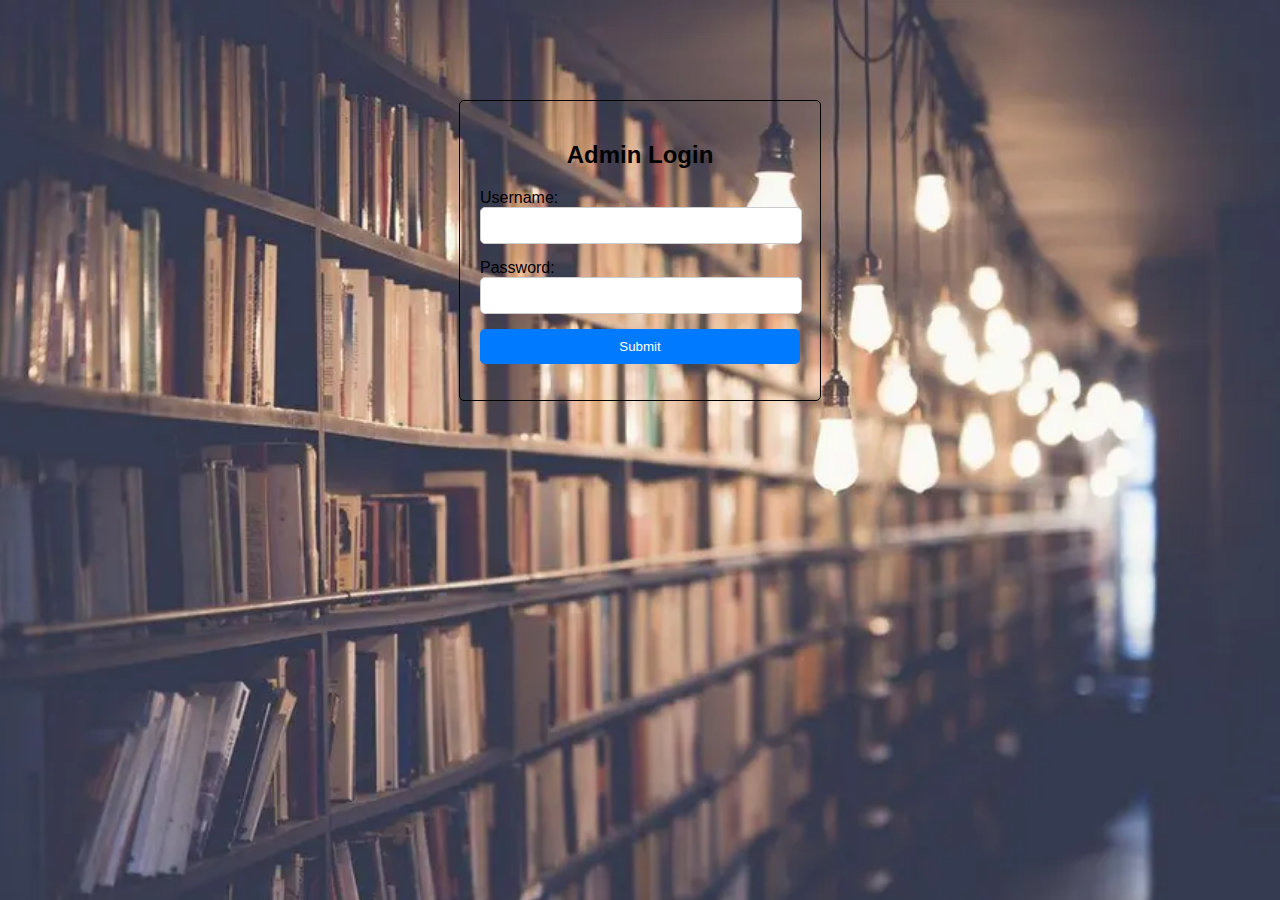
<file: Admin.html>
<!DOCTYPE html>
<html lang="en">
<head>
    <meta charset="UTF-8">
    <meta name="viewport" content="width=device-width, initial-scale=1.0">
    <title>Admin login</title>
</head>
 
    <style>
        body { 
            font-family: Arial, sans-serif;
            background-color: #f2f2f2;
        }
        .login-container {
            width: 320px;
            margin: 0 auto;
            padding: 20px;
            background-color: transparent;
            border: 1px solid black;
            border-radius: 5px;
            margin-top: 100px;
        }
        h2{
            text-align: center;
            
        }
        .form-group {
            margin-bottom: 15px;
        }
        .form-group label {
            display: block;
        }        
        .form-group input 
        {
            width: 100%;
            padding: 10px;
            border: 1px solid #ccc;
            border-radius: 5px;
        }
        .login-button {
            width: 100%;
            background-color: #007BFF;
            color: #fff;
            padding: 10px;
            border: none;
            border-radius: 5px;
            cursor:pointer;
        }
        #username{
            width: 300px;
        }
        #password{
            width: 300px;
        }
        .lo{
            background-image: url(img.jpg);
            background-size: cover;
        }
    </style>
<body class="lo">
    
    <div class="login-container">
        <div class="log"></div>
        <h2>Admin Login</h2>
        <form action="Admin1.html" method="get">
            <div class="form-group">
                <label for="username">Username:</label>
              <input type="text" id="username" name="username" required>
            </div>
            <div class="form-group">
                <label for="password">Password:</label>
                 <input type="password"id="password" name="password" required>
            </div>
            <button type="submit"class="login-button">Submit</button>

              </p>
        </form>
    </div>

</body>
</html>
</file>
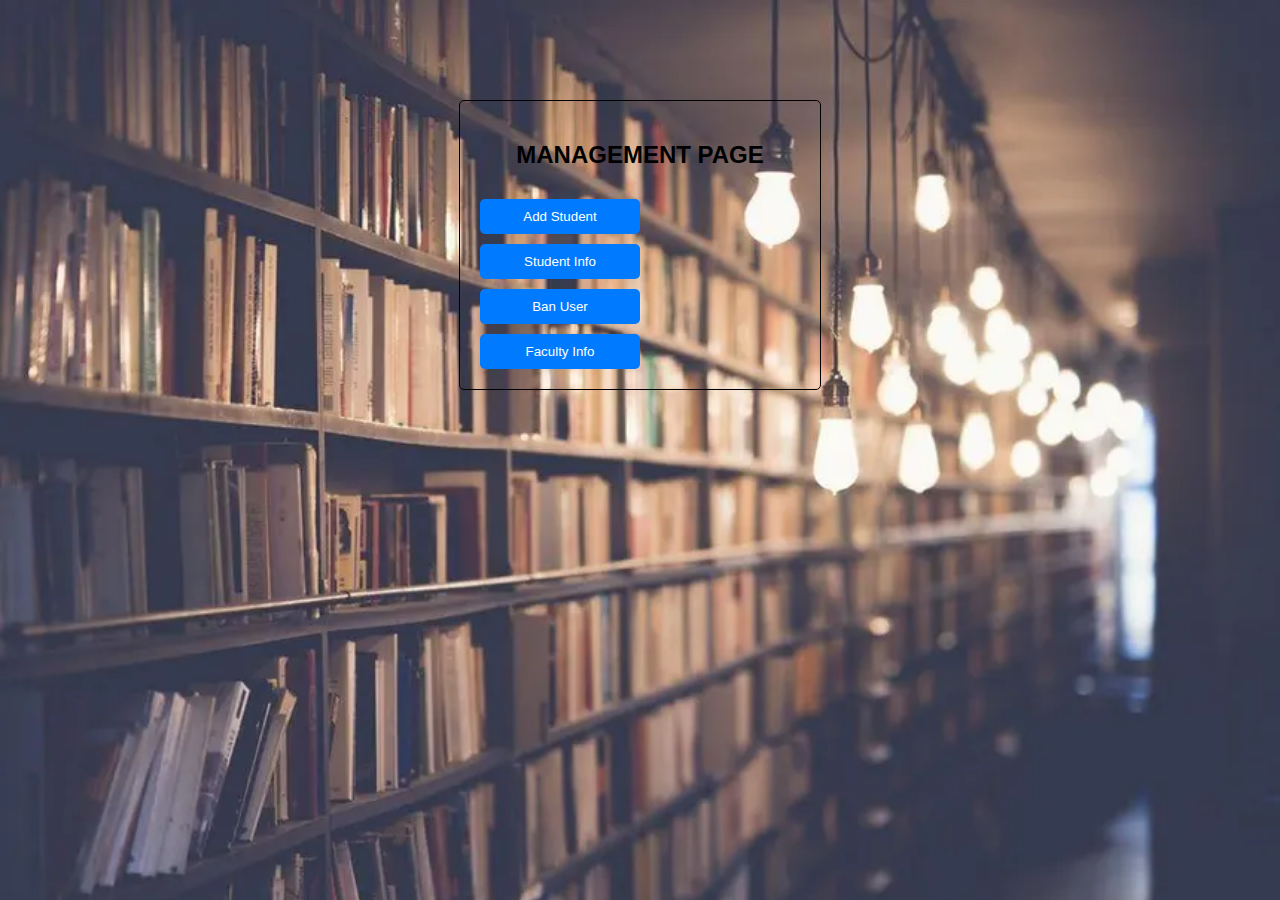
<file: Admin1.html>
<!DOCTYPE html>
<html lang="en">
<head>
    <meta charset="UTF-8">
    <meta name="viewport" content="width=device-width, initial-scale=1.0">
    <title>Management Page</title>
</head>
 
    <style>
        body { 
            font-family: Arial, sans-serif;
            background-color: #f2f2f2;
        }
        .login-container {
            width: 320px;
            margin: 0 auto;
            padding: 20px;
            background-color: transparent;
            border: 1px solid black;
            border-radius: 5px;
            margin-top: 100px;
        }

       
        h2{
            text-align: center;
            
        }
        .form-group {
            margin-bottom: 15px;
        }
        .form-group label {
            display: block;
        }        
        .form-group input 
        {
            width: 100%;
            padding: 10px;
            border: 1px solid #ccc;
            border-radius: 5px;
        }
        .login-button {
            width: 50%;
            background-color: #007BFF;
            color: #fff;
            padding: 10px;
            margin-top: 10px;
            border: none;
            border-radius: 5px;
            cursor:pointer;
        }
        .lo{
            background-image: url(img.jpg);
            background-size: cover;
        }

    </style>
<body class="lo">
    
    <div class="login-container">
        <div class="log"></div>
        <h2> MANAGEMENT PAGE</h2>
        <form action="Studentinfo1.html" method="get">
            <button type="submit"class="login-button">Add Student</button>
            <button type="submit"class="login-button">Student Info</button>
            <button type="submit"class="login-button">Ban User</button>
            <button type="submit"class="login-button">Faculty Info</button>

            
        </form>
    </div>

</body>
</html>
</file>
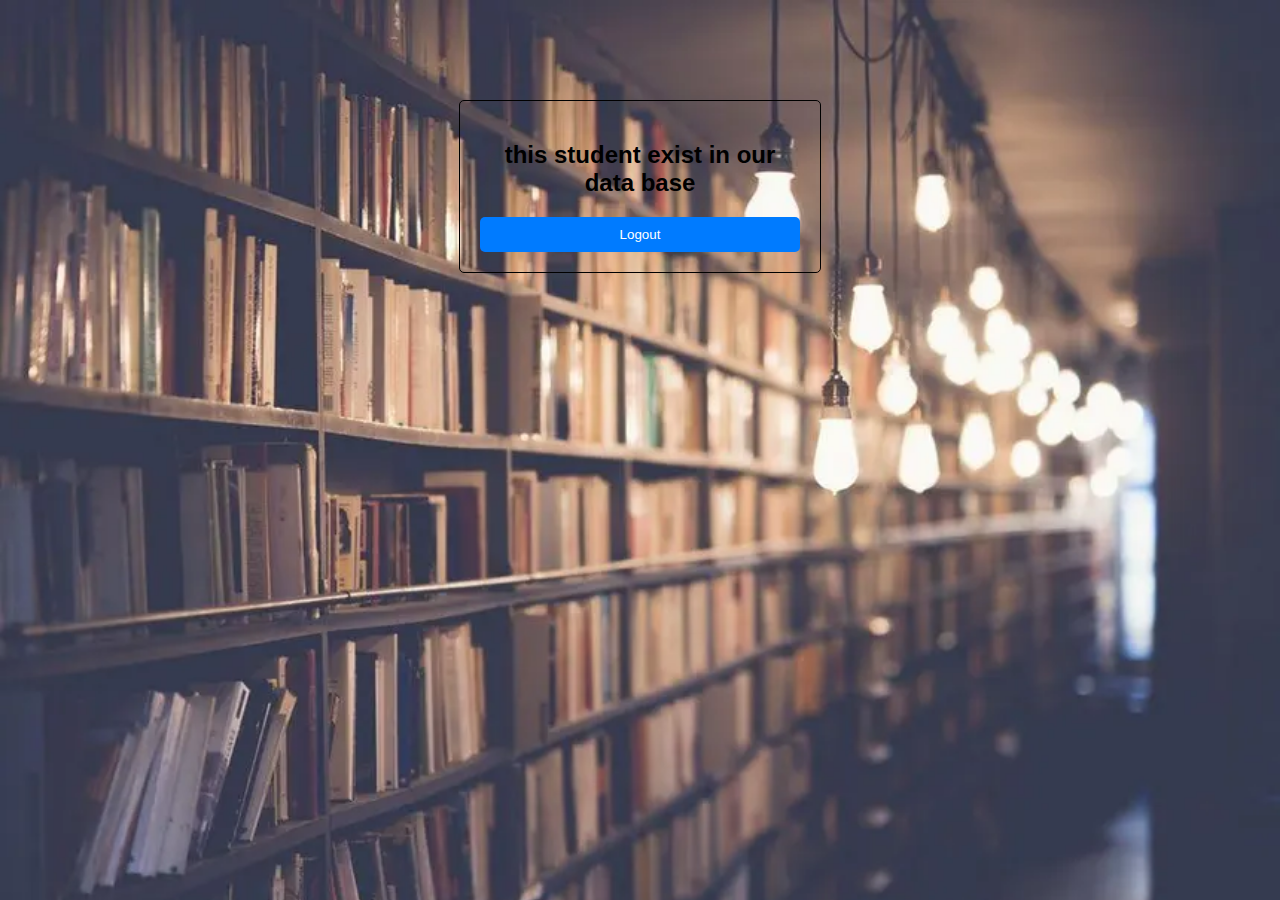
<file: Admin2.html>
<!DOCTYPE html>
<html lang="en">
<head>
    <meta charset="UTF-8">
    <meta name="viewport" content="width=device-width, initial-scale=1.0">
    <title>Conformation</title>
</head>
 
    <style>
        body { 
            font-family:'Gill Sans', 'Gill Sans MT', Calibri, 'Trebuchet MS', sans-serif;
            background-color: #f2f2f2;
        }
        .login-container {
            width: 320px;
            margin: 0 auto;
            padding: 20px;
            background-color: transparent;
            border: 1px solid black;
            border-radius: 5px;
            margin-top: 100px;
        }
        h2{
            text-align: center;
            
        }
        .form-group {
            margin-bottom: 15px;
        }
        .form-group label {
            display: block;
        }        
        .form-group input 
        {
            width: 100%;
            padding: 10px;
            border: 1px solid #ccc;
            border-radius: 5px;
        }
        .login-button {
            width: 100%;
            background-color: #007BFF;
            color: #fff;
            padding: 10px;
            border: none;
            border-radius: 5px;
            cursor:pointer;
        }
        #username{
            width: 300px;
        }
        #password{
            width: 300px;
        }
        .lo{
            background-image: url(img.jpg);
            background-size: cover;
        }
    </style>
<body class="lo">
    
    <div class="login-container">
        <div class="log"></div>
        <h2>this student exist in our data base
        </h2>
        <form action="index.html" method="get">
            <button type="submit"class="login-button">Logout</button>
        </form>
    </div>

</body>
</html>
</file>
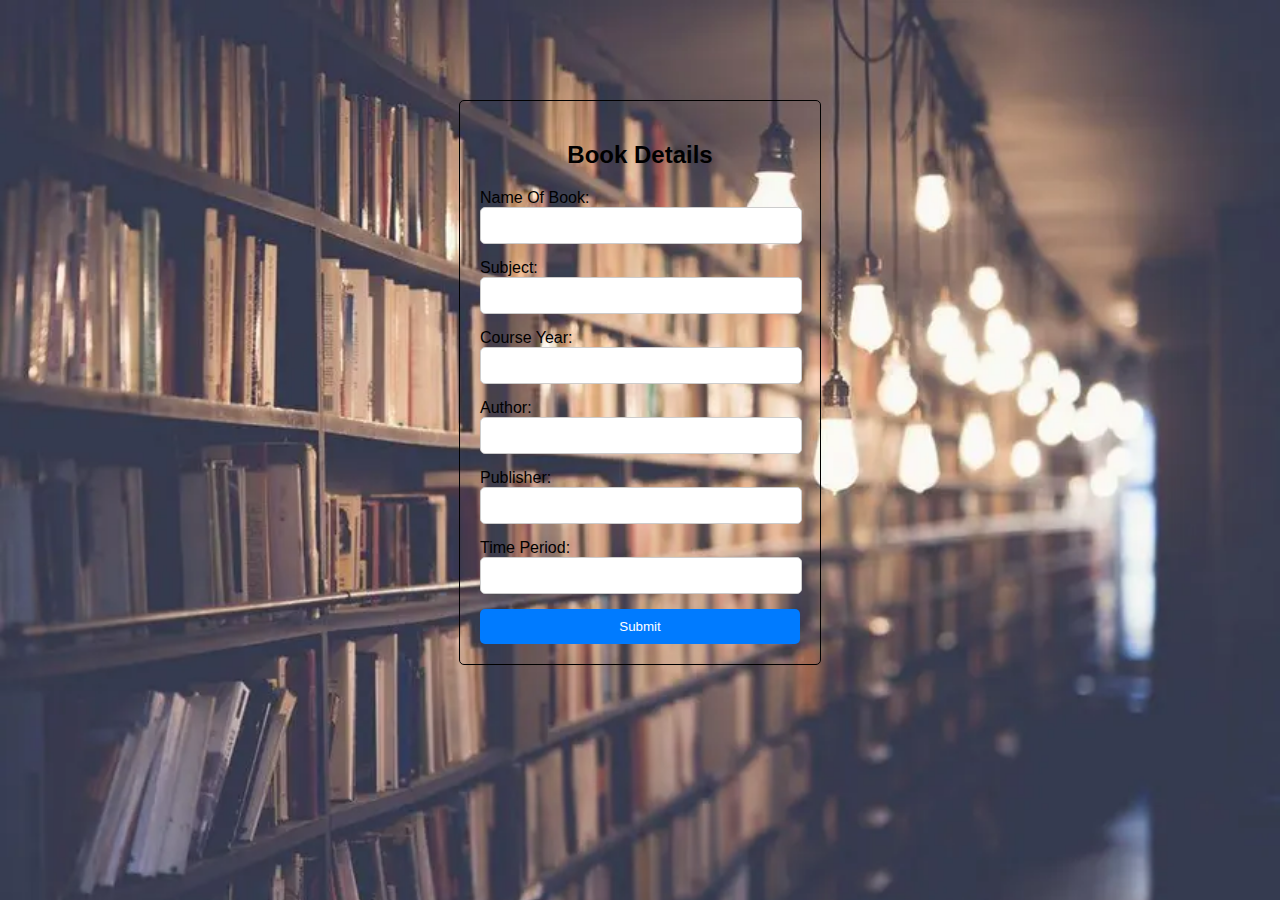
<file: book details.html>
<!DOCTYPE html>
<html lang="en">
<head>
    <meta charset="UTF-8">
    <meta name="viewport" content="width=device-width, initial-scale=1.0">
    <title>Book Details</title>
</head>
 
    <style>
        body { 
            font-family: Arial, sans-serif;
            background-color: #f2f2f2;
        }
        .login-container {
            width: 320px;
            margin: 0 auto;
            padding: 20px;
            background-color: transparent;
            border: 1px solid black;
            border-radius: 5px;
            margin-top: 100px;
        }
        h2{
            text-align: center;
            
        }
        .form-group {
            margin-bottom: 15px;
        }
        .form-group label {
            display: block;
        }        
        .form-group input 
        {
            width: 100%;
            padding: 10px;
            border: 1px solid #ccc;
            border-radius: 5px;
        }
        .login-button {
            width: 100%;
            background-color: #007BFF;
            color: #fff;
            padding: 10px;
            border: none;
            border-radius: 5px;
            cursor:pointer;
        }
        #username{
            width: 300px;
        }
        #password{
            width: 300px;
        }
        .lo{
            background-image: url(img.jpg);
            background-size: cover;
        }
    </style>
<body  class="lo">
    
   <label>
    <div class="login-container">
        <div class="log"></div>
        <h2>Book Details</h2>
        <form action="conformation.html" method="get">
            <div class="form-group">
                <label for="Name Of Book">Name Of Book:</label>
              <input type="text" id="username" name="name of book" required>
            </div>
            <div class="form-group">
                <label for="subject:">Subject:</label>
                 <input type="subject"id="password" name="subject" required>
            </div>
            <div class="form-group">
                <label for="Course Year">Course Year:</label>
              <input type="text" id="username" name="Course Year" required>
            </div>
            <div class="form-group">
                <label for="author">Author:</label>
              <input type="text" id="username" name="author:" required>
            </div>
            <div class="form-group">
                <label for="publisher">Publisher:</label>
              <input type="text" id="username" name="publisher" required>
            </div>
            <div class="form-group">
                <label for="time period">Time Period:</label>
              <input type="text" id="username" name="time period" required>
            </div>
            <button type="submit"class="login-button">Submit</button>
        </form>
    </div>
   </label>

</body>
</html>
</file>
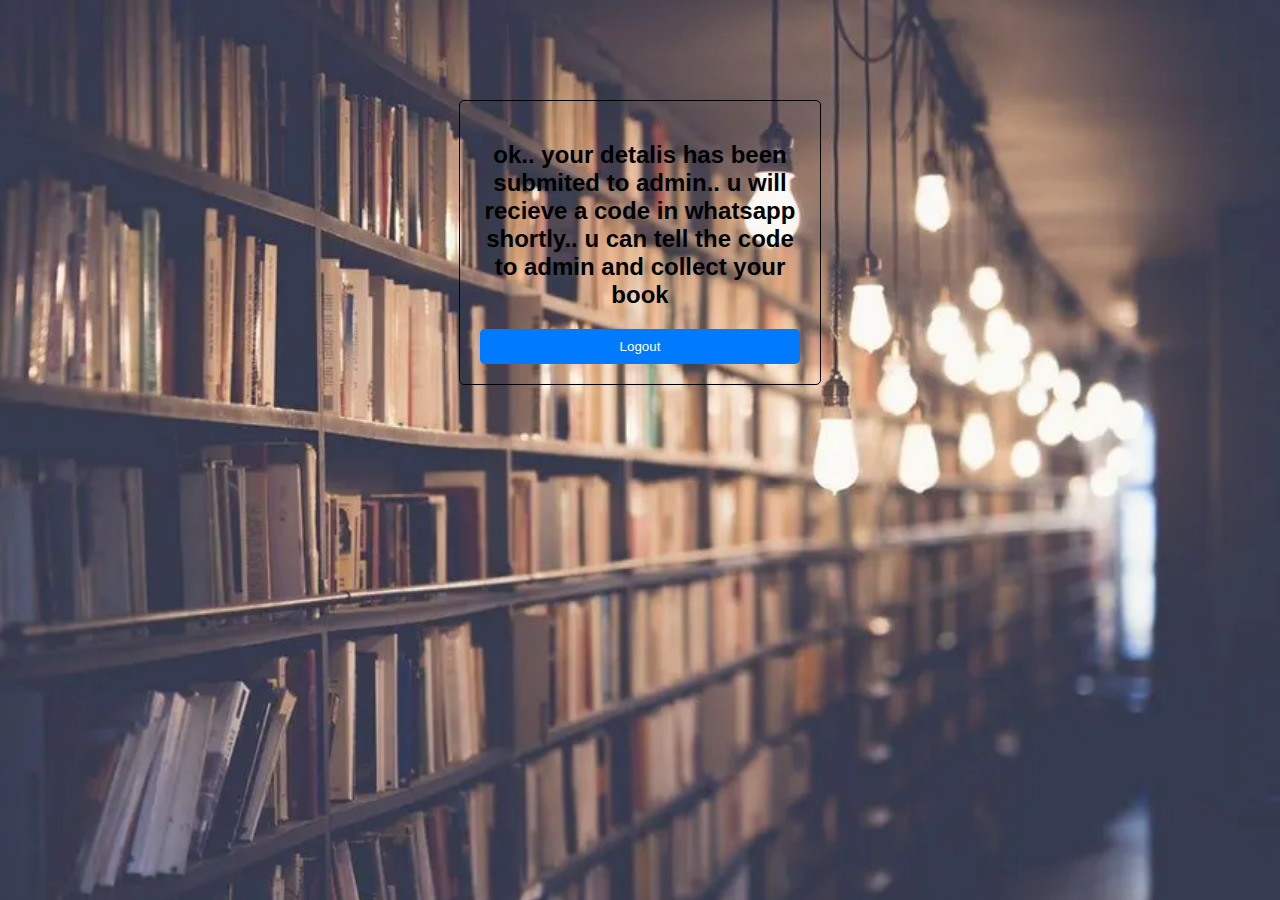
<file: conformation.html>
<!DOCTYPE html>
<html lang="en">
<head>
    <meta charset="UTF-8">
    <meta name="viewport" content="width=device-width, initial-scale=1.0">
    <title>Conformation</title>
</head>
 
    <style>
        body { 
            font-family:'Gill Sans', 'Gill Sans MT', Calibri, 'Trebuchet MS', sans-serif;
            background-color: #f2f2f2;
        }
        .login-container {
            width: 320px;
            margin: 0 auto;
            padding: 20px;
            background-color: transparent;
            border: 1px solid black;
            border-radius: 5px;
            margin-top: 100px;
        }
        h2{
            text-align: center;
            
        }
        .form-group {
            margin-bottom: 15px;
        }
        .form-group label {
            display: block;
        }        
        .form-group input 
        {
            width: 100%;
            padding: 10px;
            border: 1px solid #ccc;
            border-radius: 5px;
        }
        .login-button {
            width: 100%;
            background-color: #007BFF;
            color: #fff;
            padding: 10px;
            border: none;
            border-radius: 5px;
            cursor:pointer;
        }
        #username{
            width: 300px;
        }
        #password{
            width: 300px;
        }
        .lo{
            background-image: url(img.jpg);
            background-size: cover;
        }
    </style>
<body class="lo">
    
    <div class="login-container">
        <div class="log"></div>
        <h2>ok.. your detalis has been submited to admin.. u will recieve a code in whatsapp
            shortly.. u can tell the code to admin and collect your book</h2>
        <form action="index.html" method="get">
            <button type="submit"class="login-button">Logout</button>
        </form>
    </div>

</body>
</html>
</file>
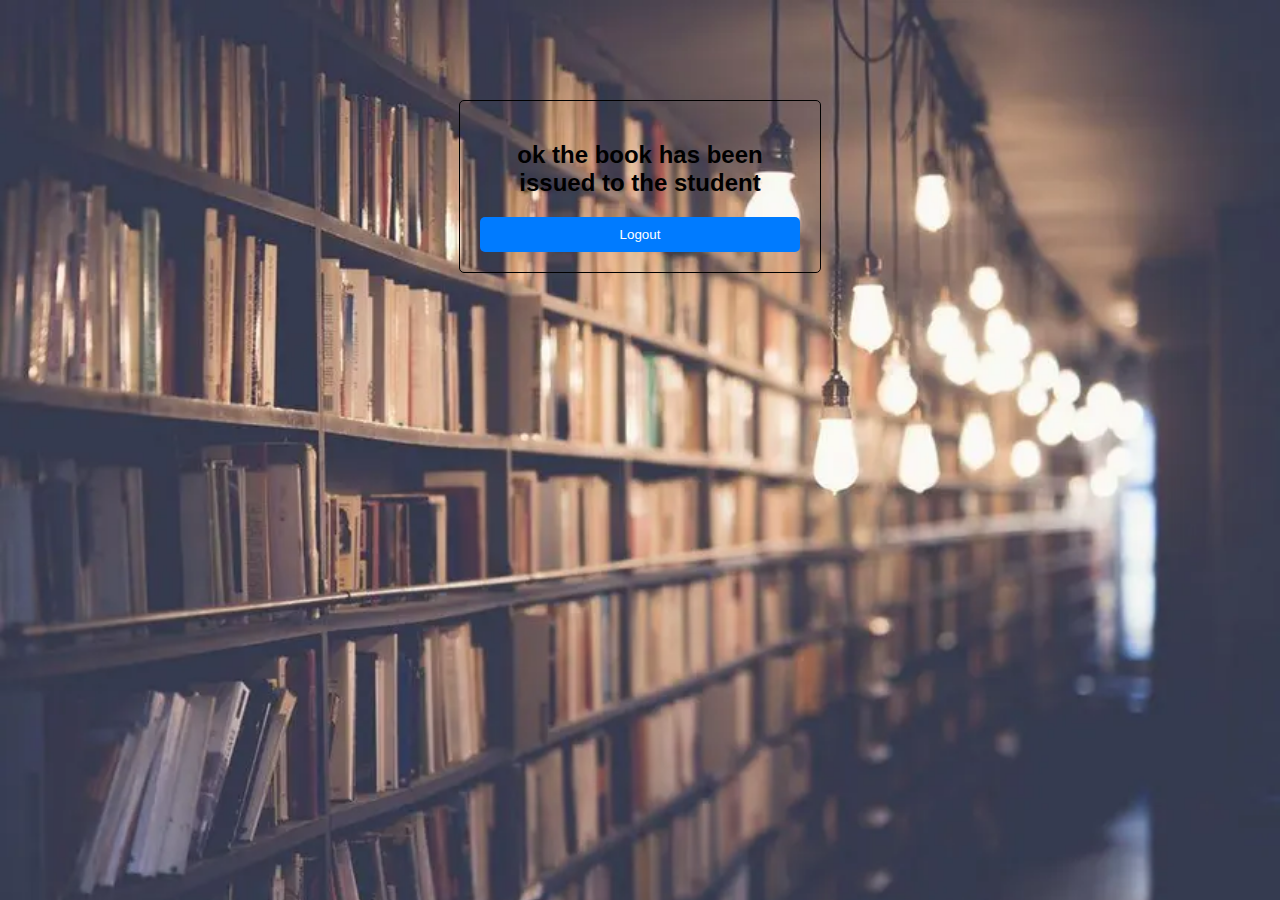
<file: conformation1.html>
<!DOCTYPE html>
<html lang="en">
<head>
    <meta charset="UTF-8">
    <meta name="viewport" content="width=device-width, initial-scale=1.0">
    <title>Conformation</title>
</head>
 
    <style>
        body { 
            font-family: Arial, sans-serif;
            background-color: #f2f2f2;
        }
        .login-container {
            width: 320px;
            margin: 0 auto;
            padding: 20px;
            background-color: transparent;
            border: 1px solid black;
            border-radius: 5px;
            margin-top: 100px;
        }
        h2{
            text-align: center;
            
        }
        .form-group {
            margin-bottom: 15px;
        }
        .form-group label {
            display: block;
        }        
        .form-group input 
        {
            width: 100%;
            padding: 10px;
            border: 1px solid #ccc;
            border-radius: 5px;
        }
        .login-button {
            width: 100%;
            background-color: #007BFF;
            color: #fff;
            padding: 10px;
            border: none;
            border-radius: 5px;
            cursor:pointer;
        }
        #username{
            width: 300px;
        }
        #password{
            width: 300px;
        }
        .lo{
            background-image: url(img.jpg);
            background-size: cover;
        }
    </style>
<body class="lo">
    
    <div class="login-container">
        <div class="log"></div>
        <h2>ok the book has been issued to the student </h2>
        <form action="index.html" method="get">
            
            <button type="submit"class="login-button">Logout</button>
        </form>
    </div>

</body>
</html>
</file>
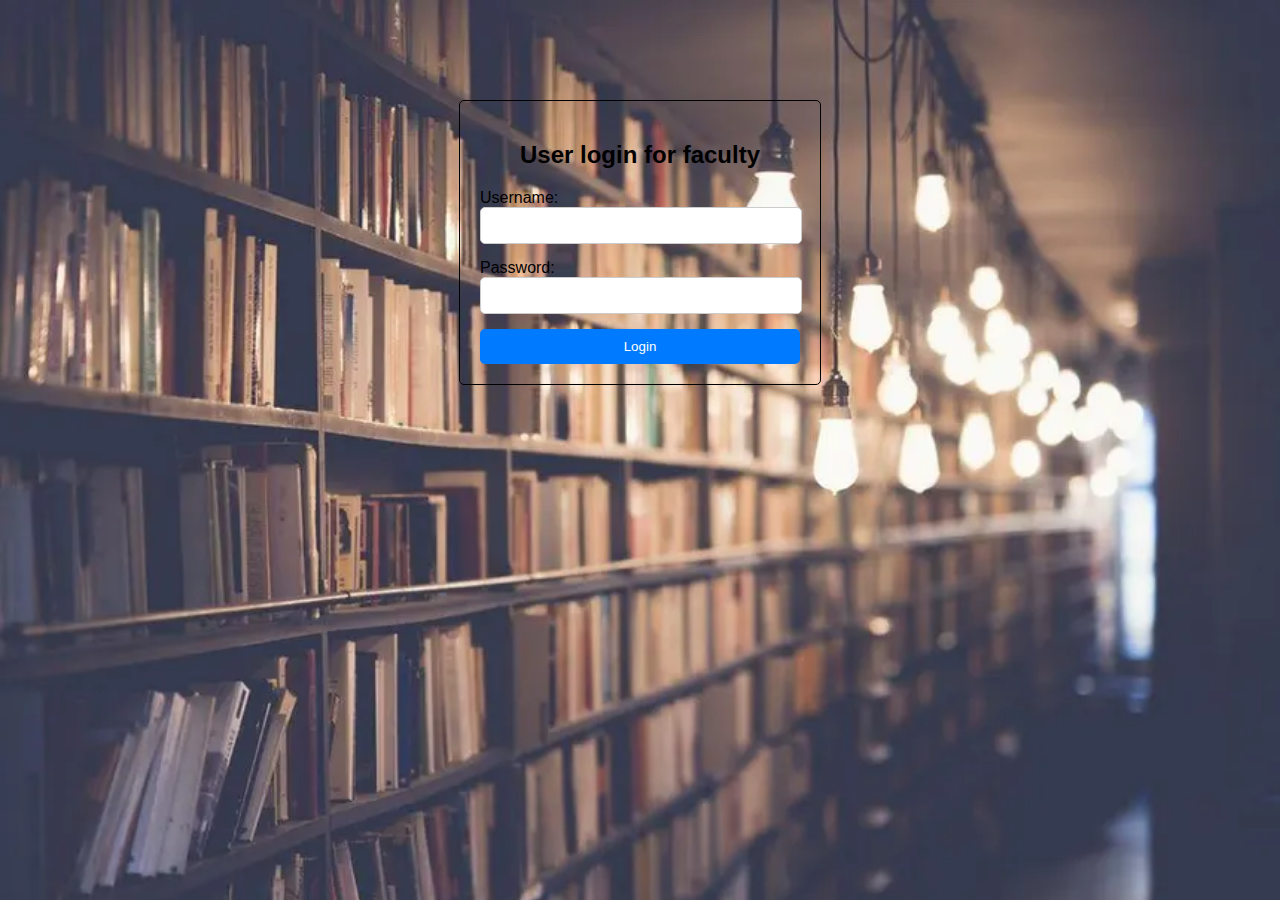
<file: faculty.html>
<!DOCTYPE html>
<html lang="en">
<head>
    <meta charset="UTF-8">
    <meta name="viewport" content="width=device-width, initial-scale=1.0">
    <title>facultylogin</title>
</head>
 
    <style>
        body { 
            font-family: Arial, sans-serif;
            background-color: #f2f2f2;
        }
        .login-container {
            width: 320px;
            margin: 0 auto;
            padding: 20px;
            background-color: transparent;
            border: 1px solid black;
            border-radius: 5px;
            margin-top: 100px;
        }
        h2{
            text-align: center;
            
        }
        .form-group {
            margin-bottom: 15px;
        }
        .form-group label {
            display: block;
        }        
        .form-group input 
        {
            width: 100%;
            padding: 10px;
            border: 1px solid #ccc;
            border-radius: 5px;
        }
        .login-button {
            width: 100%;
            background-color: #007BFF;
            color: #fff;
            padding: 10px;
            border: none;
            border-radius: 5px;
            cursor:pointer;
        }
        #username{
            width: 300px;
        }
        #password{
            width: 300px;
        }
        .lo{
            background-image: url(img.jpg);
            background-size: cover;
        }
    </style>
<body class="lo">
    
    <div class="login-container">
        <div class="log"></div>
        <h2> User login for faculty</h2>
        <form action="managementpage.html" method="get">
            <div class="form-group">
                <label for="username">Username:</label>
              <input type="text" id="username" name="username" required>
            </div>
            <div class="form-group">
                <label for="password">Password:</label>
                 <input type="password"id="password" name="password" required>
            </div>
            <button type="submit"class="login-button">Login</button>
             
        </form>
    </div>

</body>
</html>
</file>
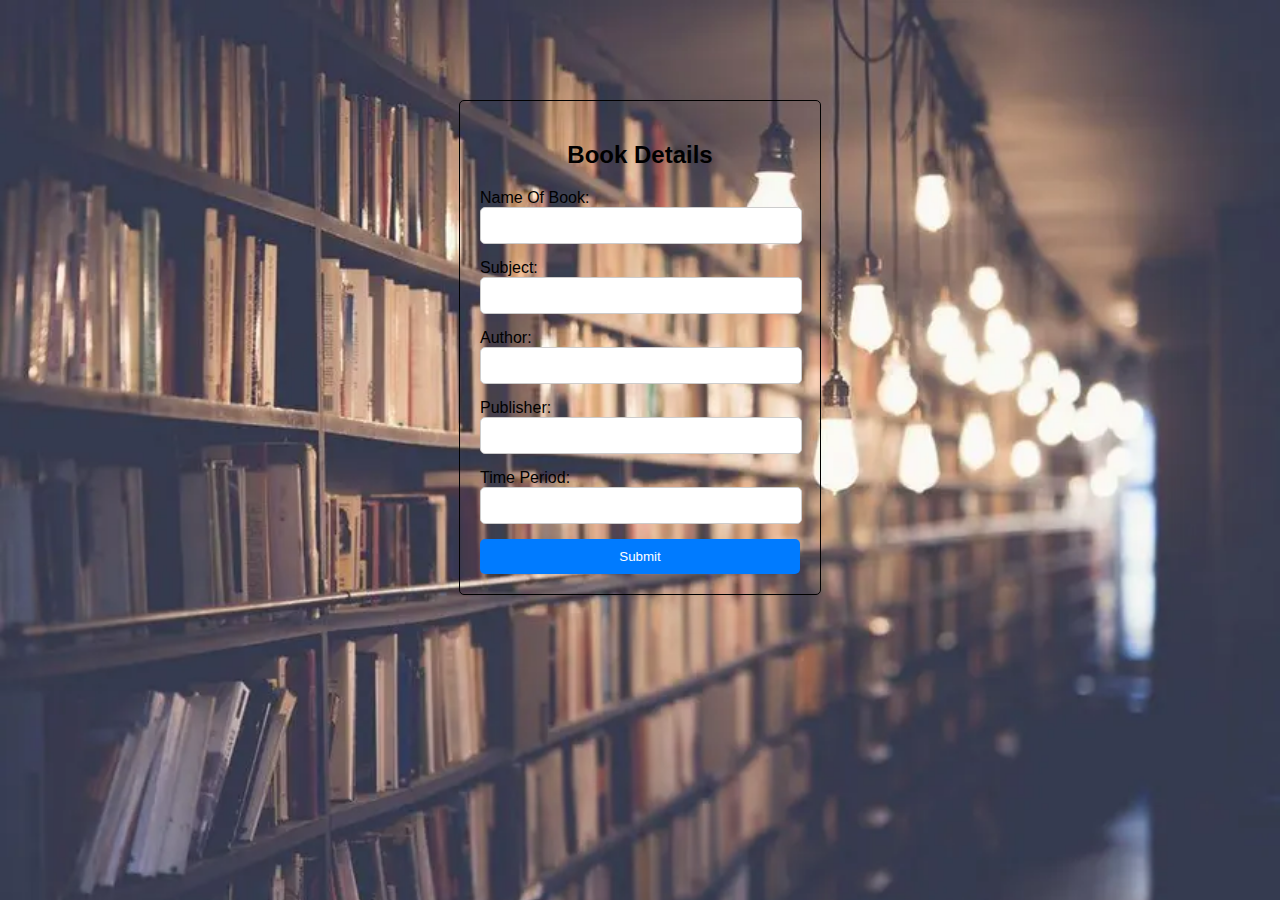
<file: managementpage.html>
<!DOCTYPE html>
<html lang="en">
<head>
    <meta charset="UTF-8">
    <meta name="viewport" content="width=device-width, initial-scale=1.0">
    <title>Book Details</title>
</head>
 
    <style>
        body { 
            font-family: Arial, sans-serif;
            background-color: #f2f2f2;
        }
        .login-container {
            width: 320px;
            margin: 0 auto;
            padding: 20px;
            background-color: transparent;
            border: 1px solid black;
            border-radius: 5px;
            margin-top: 100px;
        }
        h2{
            text-align: center;
            
        }
        .form-group {
            margin-bottom: 15px;
        }
        .form-group label {
            display: block;
        }        
        .form-group input 
        {
            width: 100%;
            padding: 10px;
            border: 1px solid #ccc;
            border-radius: 5px;
        }
        .login-button {
            width: 100%;
            background-color: #007BFF;
            color: #fff;
            padding: 10px;
            border: none;
            border-radius: 5px;
            cursor:pointer;
        }
        #username{
            width: 300px;
        }
        #password{
            width: 300px;
        }
        .lo{
            background-image: url(img.jpg);
            background-size: cover;
        }
    </style>
<body class="lo">
    
   <label>
    <div class="login-container">
        <div class="log"></div>
        <h2>Book Details</h2>
        <form action="conformation2.html" method="get">
            <div class="form-group">
                <label for="Name Of Book">Name Of Book:</label>
              <input type="text" id="username" name="name of book" required>
            </div>
            <div class="form-group">
                <label for="subject:">Subject:</label>
                 <input type="subject"id="password" name="subject" required>
            </div>
            <div class="form-group">
                <label for="author">Author:</label>
              <input type="text" id="username" name="author:" required>
            </div>
            <div class="form-group">
                <label for="publisher">Publisher:</label>
              <input type="text" id="username" name="publisher" required>
            </div>
            <div class="form-group">
                <label for="time period">Time Period:</label>
              <input type="text" id="username" name="time period" required>
            </div>
            <button type="submit"class="login-button">Submit</button>
        </form>
    </div>
   </label>

</body>
</html>
</file>
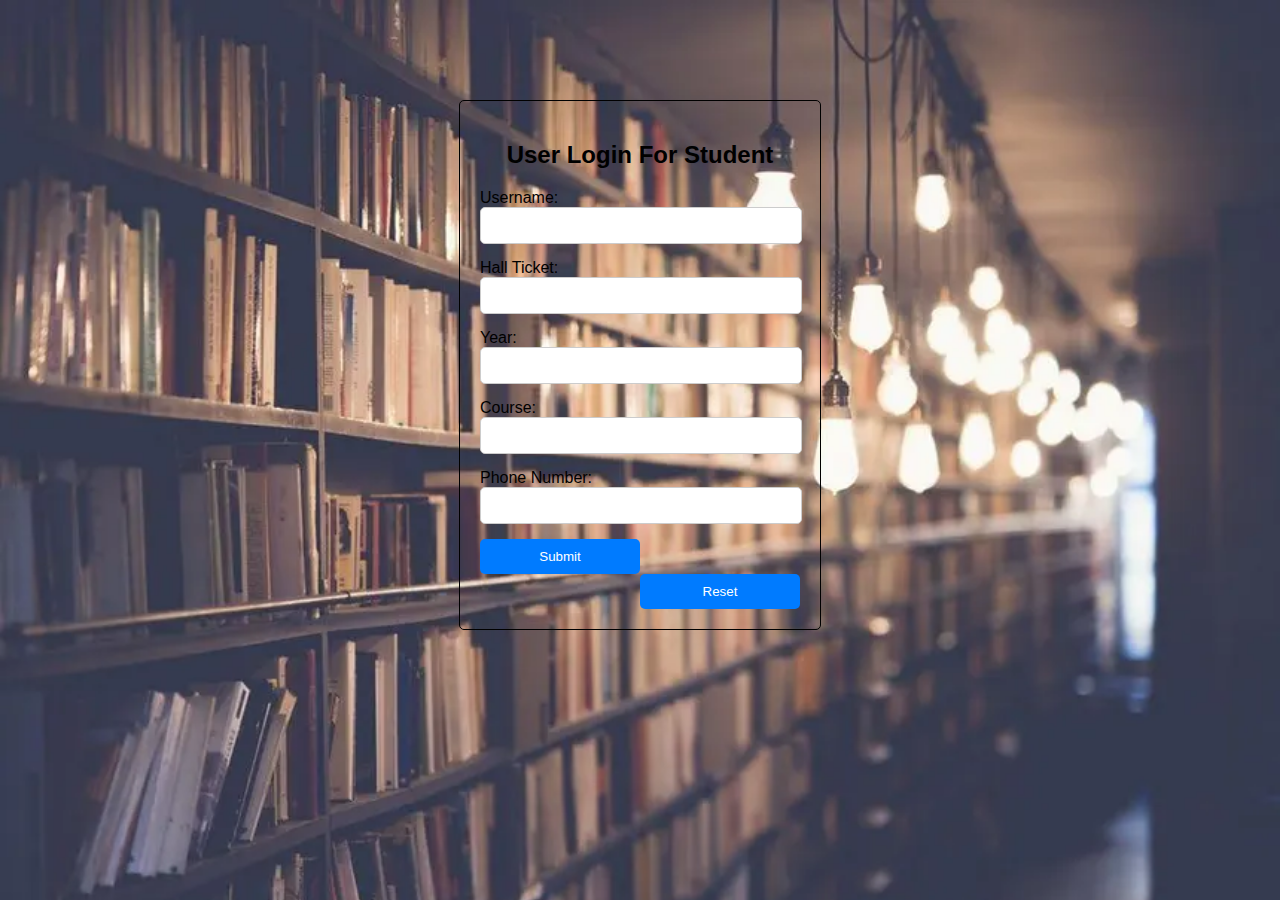
<file: signin.html>
<!DOCTYPE html>
<html lang="en">
<head>
    <meta charset="UTF-8">
    <meta name="viewport" content="width=device-width, initial-scale=1.0">
    <title>studentlogin</title>
</head>
 
    <style>
        body { 
            font-family: Arial, sans-serif;
            background-color: #f2f2f2;
        }
        .login-container {
            width: 320px;
            margin: 0 auto;
            padding: 20px;
            background-color: transparent;
            border: 1px solid black;
            border-radius: 5px;
            margin-top: 100px;
        }
        h2{
            text-align: center;
            
        }
        .form-group {
            margin-bottom: 15px;
        }
        .form-group label {
            display: block;
        }        
        .form-group input 
        {
            width: 100%;
            padding: 10px;
            border: 1px solid #ccc;
            border-radius: 5px;
        }
        .login-button {
            width: 50%;
            background-color: #007BFF;
            color: #fff;
            padding: 10px;
            border: none;
            border-radius: 5px;
            cursor:pointer;
        }
        .login-button1 {
            width: 50%;
            background-color: #007BFF;
            color: #fff;
            padding: 10px;
            margin-left: 160px;
            margin-top: 0px;
            border: none;
            border-radius: 5px;
            cursor:pointer;
        }
        #username{
            width: 300px;
        }
        #password{
            width: 300px;
        }
        .lo{
            background-image: url(img.jpg);
            background-size: cover;
        }
    </style>
<body class="lo">
    
    <label>
        <div class="login-container">
            <div class="log"></div>
            <h2>User Login For Student</h2>
            <form action="book details.html" method="get">
                <div class="form-group">
                    <label for="username">Username:</label>
                  <input type="text" id="username" name="username" required>
                </div>
                <div class="form-group">
                  <label for="Hall Ticket">Hall Ticket:</label> 
                   <input type="text"id="username" name="Hall Ticket" required> 
              </div>
              <div class="form-group">
                <label for="username">Year:</label>
              <input type="text"id="username" name="Year" required>
            </div>
            <div class="form-group">
                <label for="username">Course:</label>
              <input type="text" id="username" name="Course" required>
            </div>
            <div class="form-group">
                <label for="Phone Number:">Phone Number:</label>
              <input type="number" id="username" name="Phone Number" required>
            </div>
                <button type="submit"class="login-button">Submit</button>
                <button type="reset"class="login-button1">Reset</button>
            </form>
        </div>
    </label>
</body>
</html>
</file>
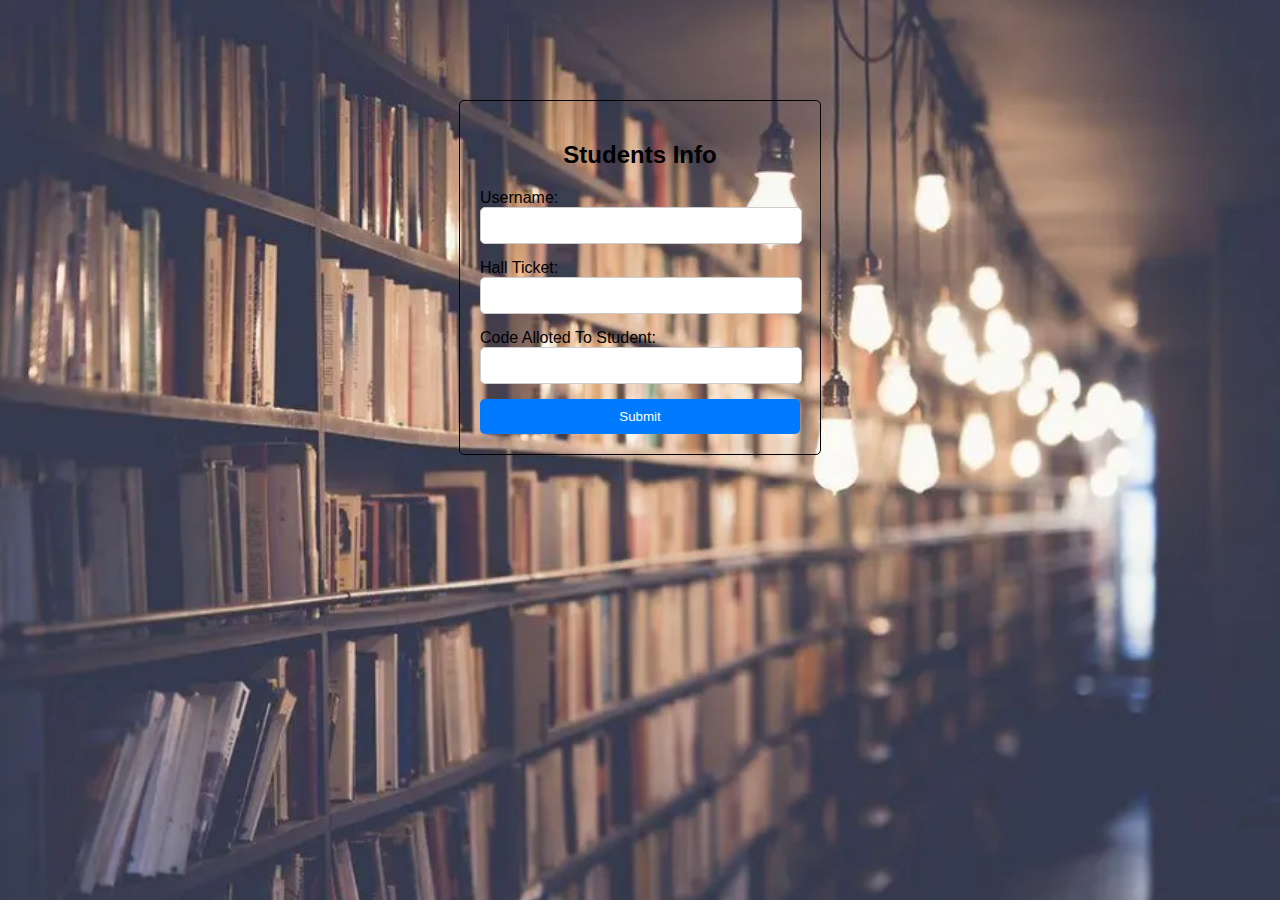
<file: studentinfo.html>
<!DOCTYPE html>
<html lang="en">
<head>
    <meta charset="UTF-8">
    <meta name="viewport" content="width=device-width, initial-scale=1.0">
    <title>Students Info </title>
</head>
 
    <style>
        body { 
            font-family: Arial, sans-serif;
            background-color: #f2f2f2;
        }
        .login-container {
            width: 320px;
            margin: 0 auto;
            padding: 20px;
            background-color: transparent;
            border: 1px solid black;
            border-radius: 5px;
            margin-top: 100px;
        }
        h2{
            text-align: center;
            
        }
        .form-group {
            margin-bottom: 15px;
        }
        .form-group label {
            display: block;
        }        
        .form-group input 
        {
            width: 100%;
            padding: 10px;
            border: 1px solid #ccc;
            border-radius: 5px;
        }
        .login-button {
            width: 100%;
            background-color: #007BFF;
            color: #fff;
            padding: 10px;
            border: none;
            border-radius: 5px;
            cursor:pointer;
        }
        #username{
            width: 300px;
        }
        #password{
            width: 300px;
        }
        .lo{
            background-image: url(img.jpg);
            background-size: cover;
        }
    </style>
<body class="lo">
    
    <div class="login-container">
        <div class="log"></div>
        <h2>Students Info </h2>
        <form action="Admin2.html" method="get">
            <div class="form-group">
                <label for="username">Username:</label>
              <input type="text" id="username" name="username" required>
            </div>
            <div class="form-group">
                <label for="Hall Ticket">Hall Ticket:</label> 
                 <input type="text"id="username" name="Hall Ticket" required> 
            </div>
            <div class="form-group">
                <label for="code alloted to student:">Code Alloted To Student:</label>
              <input type="text" id="username" name="code alloted to student:" required>
            </div>
            <button type="submit"class="login-button">Submit</button>
        </form>
    </div>

</body>
</html>
</file>
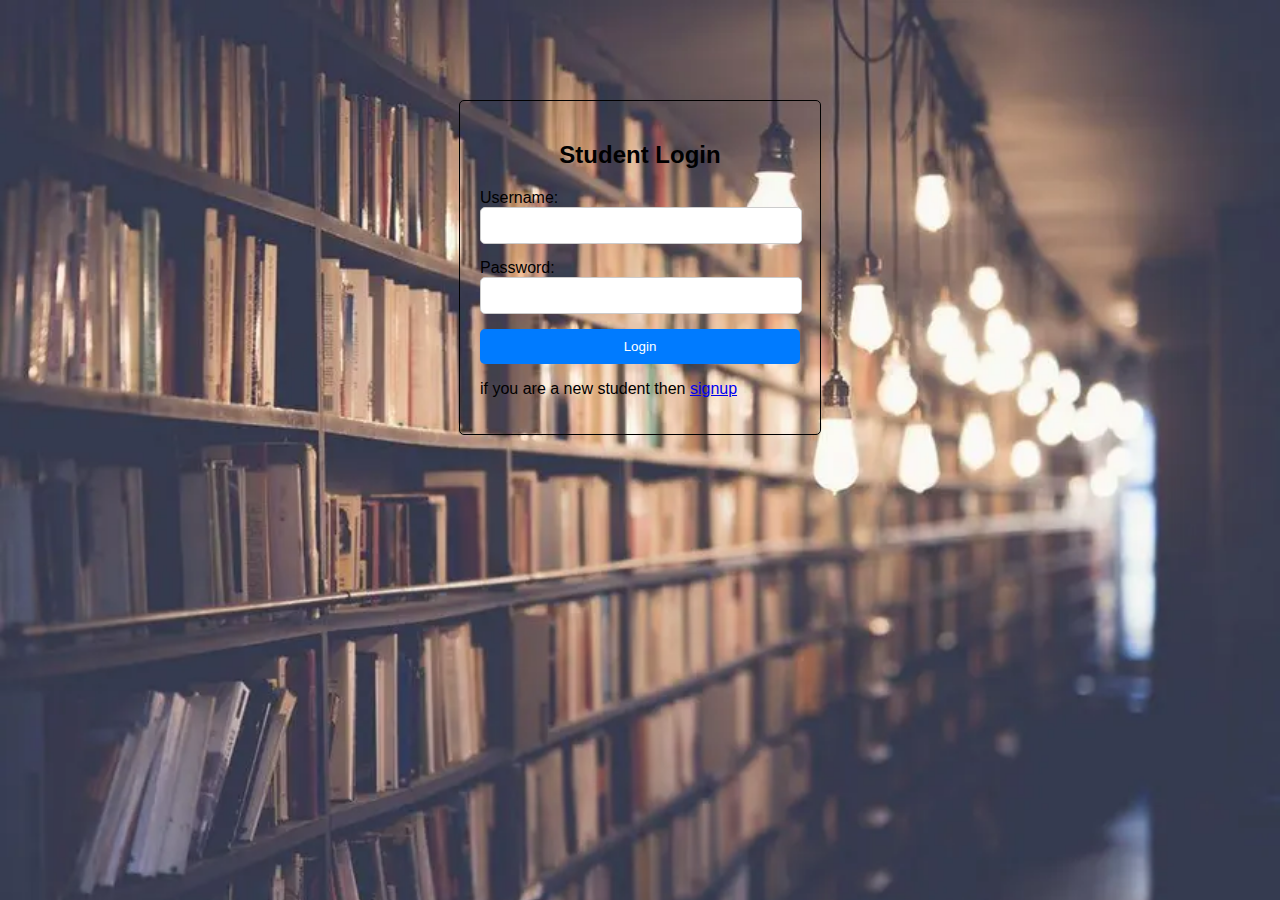
<file: studentlogin.html>
<!DOCTYPE html>
<html lang="en">
<head>
    <meta charset="UTF-8">
    <meta name="viewport" content="width=device-width, initial-scale=1.0">
    <title>studentlogin</title>
</head>
 
    <style>
        body { 
            font-family: Arial, sans-serif;
            background-color: #f2f2f2;
        }
        .login-container {
            width: 320px;
            margin: 0 auto;
            padding: 20px;
            background-color: transparent;
            border: 1px solid black;
            border-radius: 5px;
            margin-top: 100px;
        }
        h2{
            text-align: center;
            
        }
        .form-group {
            margin-bottom: 15px;
        }
        .form-group label {
            display: block;
        }        
        .form-group input 
        {
            width: 100%;
            padding: 10px;
            border: 1px solid #ccc;
            border-radius: 5px;
        }
        .login-button {
            width: 100%;
            background-color: #007BFF;
            color: #fff;
            padding: 10px;
            border: none;
            border-radius: 5px;
            cursor:pointer;
        }
        #username{
            width: 300px;
        }
        #password{
            width: 300px;
        }
        .lo{
            background-image: url(img.jpg);
            background-size: cover;
        }
    </style>
<body class="lo">
    
    <div class="login-container">
        <div class="log"></div>
        <h2>Student Login</h2>
        <form action="book details.html" method="get">
            <div class="form-group">
                <label for="username">Username:</label>
              <input type="text" id="username" name="username" required>
            </div>
            <div class="form-group">
                <label for="password">Password:</label>
                 <input type="password"id="password" name="password" required>
            </div>
            <button type="submit"class="login-button">Login</button>
              <p>if you are a new student then 
                <a href="signin.html">signup</a>
              </p>
        </form>
    </div>

</body>
</html>
</file>
